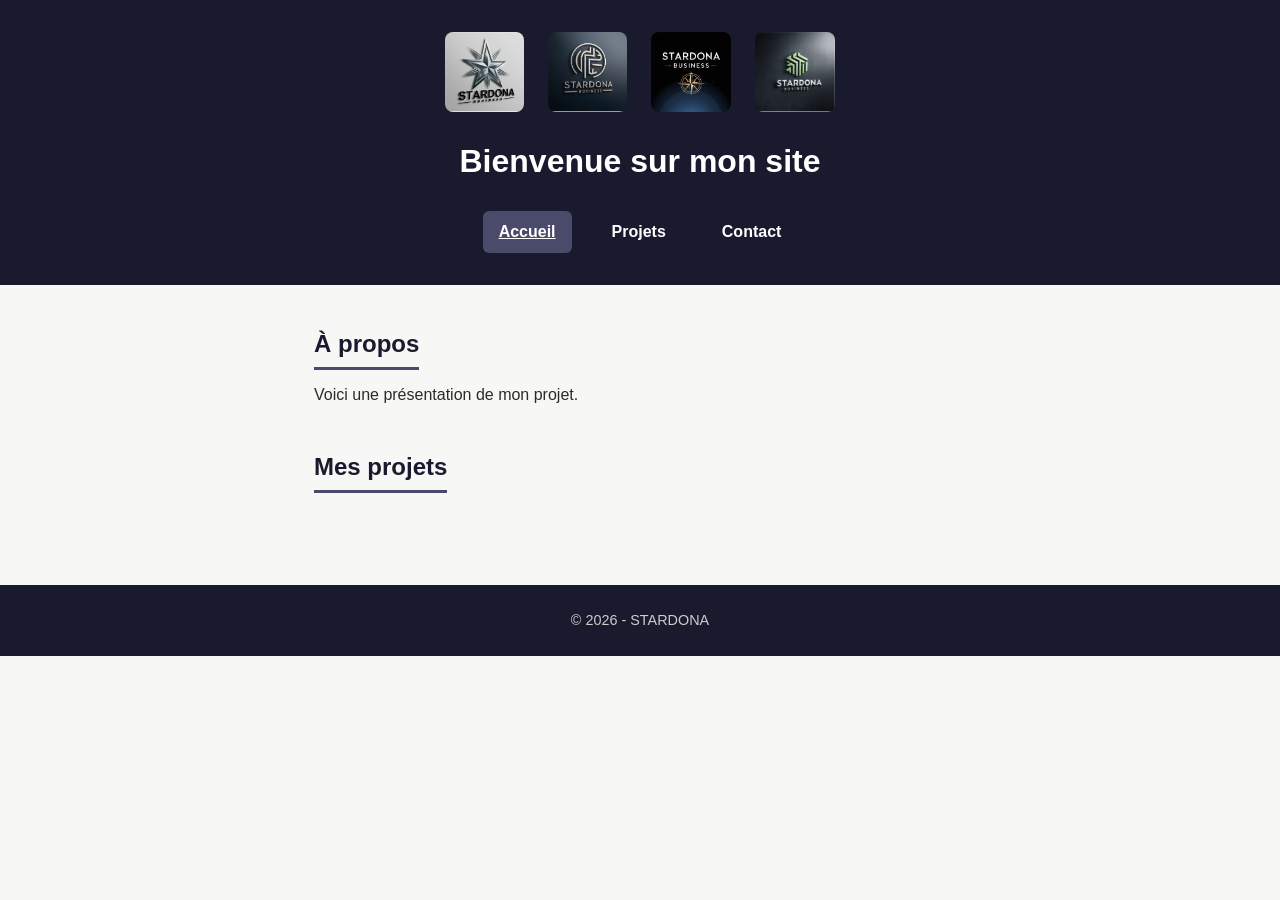
<file: index.html>
<!DOCTYPE html>
<head>
    <meta charset="UTF-8">
    <meta name="viewport" content="width=device-width, initial-scale=1.0">
    <title>STARDONA - Accueil</title>
    <link rel="stylesheet" href="style.css">
</head>
    <header>
        <div class="logos">
    <img src="logo1.jpg" alt="Logo STARDONA Business - cercle">
    <img src="logo2.jpg" alt="Logo STARDONA Business - étoile">
    <img src="logo3.jpg" alt="Logo STARDONA Business - hexagone">
    <img src="logo4.jpg" alt="Logo STARDONA Business - boussole">
        </div>
        <h1>Bienvenue sur mon site</h1>
        <nav>
            <a href="index.html">Accueil</a>
            <a href="projets.html">Projets</a>
            <a href="contact.html">Contact</a>
        </nav>
    </header>
    <main>
        <section>
            <h2>À propos</h2>
            <p>Voici une présentation de mon projet.</p>
        </section>
        <section>
            <h2>Mes projets</h2>
<ul id="liste-projets"></ul>
        </section>
    </main>

    <footer>
        <p>&copy; 2026 - STARDONA</p>
    </footer>
<script src="script.js"></script>
</body>
</html>
</file>
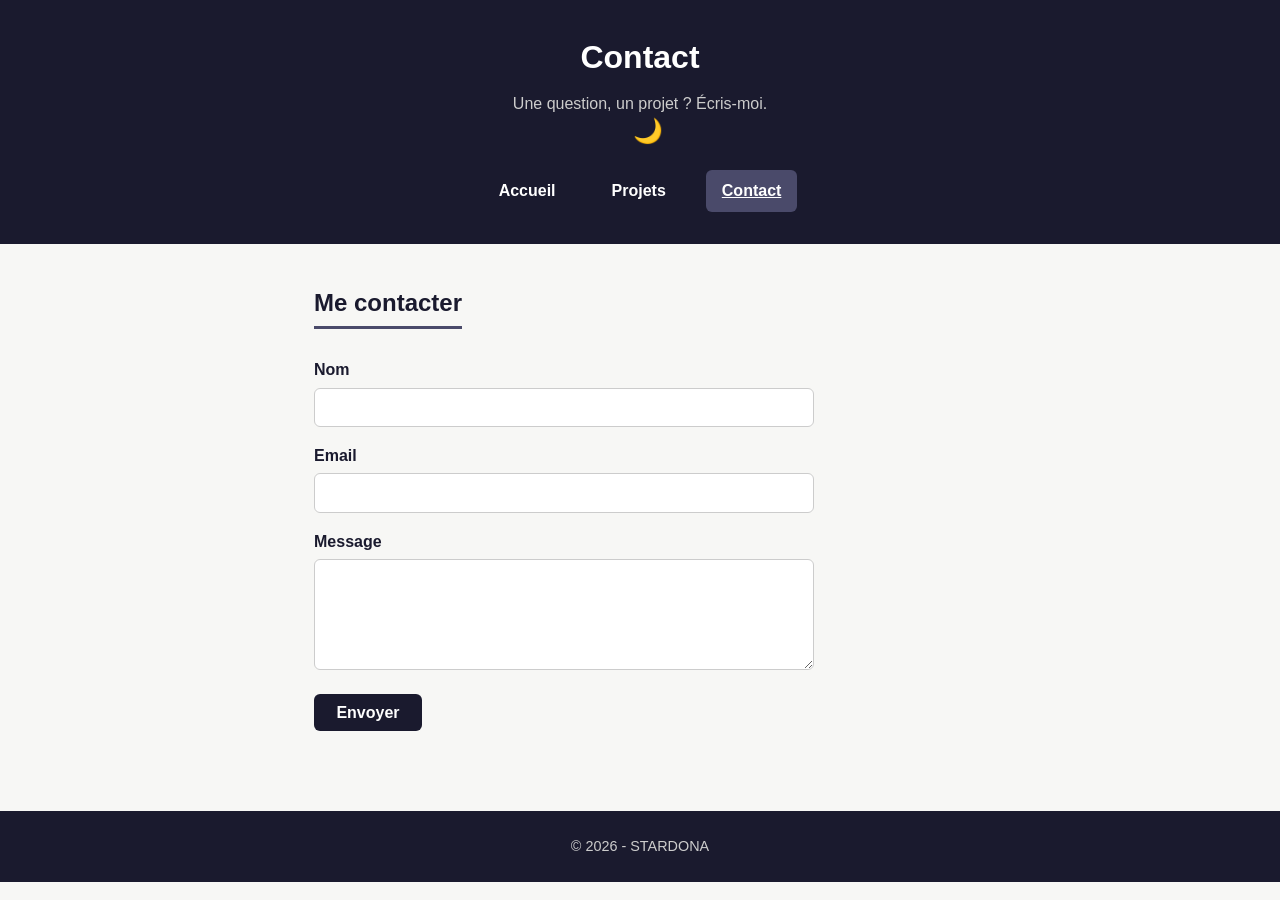
<file: contact.html>
<!DOCTYPE html>
<html lang="fr">
<head>
    <meta charset="UTF-8">
    <meta name="viewport" content="width=device-width, initial-scale=1.0">
    <title>STARDONA - Contact</title>
    <link rel="stylesheet" href="style.css">
</head>
<body>

    <header>
        <h1>Contact</h1>
        <p>Une question, un projet ? Écris-moi.</p><button class="theme-toggle" id="themeToggle">🌙</button>
        <nav>
            <a href="index.html">Accueil</a>
            <a href="projets.html">Projets</a>
            <a href="contact.html">Contact</a>
        </nav>
    </header>

    <main>
       <section>
    <h2>Me contacter</h2>
    <form action="https://formspree.io/f/mdaqjjba" method="POST" class="contact-form">
        <label for="nom">Nom</label>
        <input type="text" id="nom" name="nom" required>

        <label for="email">Email</label>
        <input type="email" id="email" name="email" required>

        <label for="message">Message</label>
        <textarea id="message" name="message" rows="5" required></textarea>

        <button type="submit" class="btn-projet">Envoyer</button>
    </form>
       </section>    
            
    </main>

    <footer>
        <p>&copy; 2026 - STARDONA</p>
    </footer>
<script src="script.js"></script>
</body>
</html>
</file>
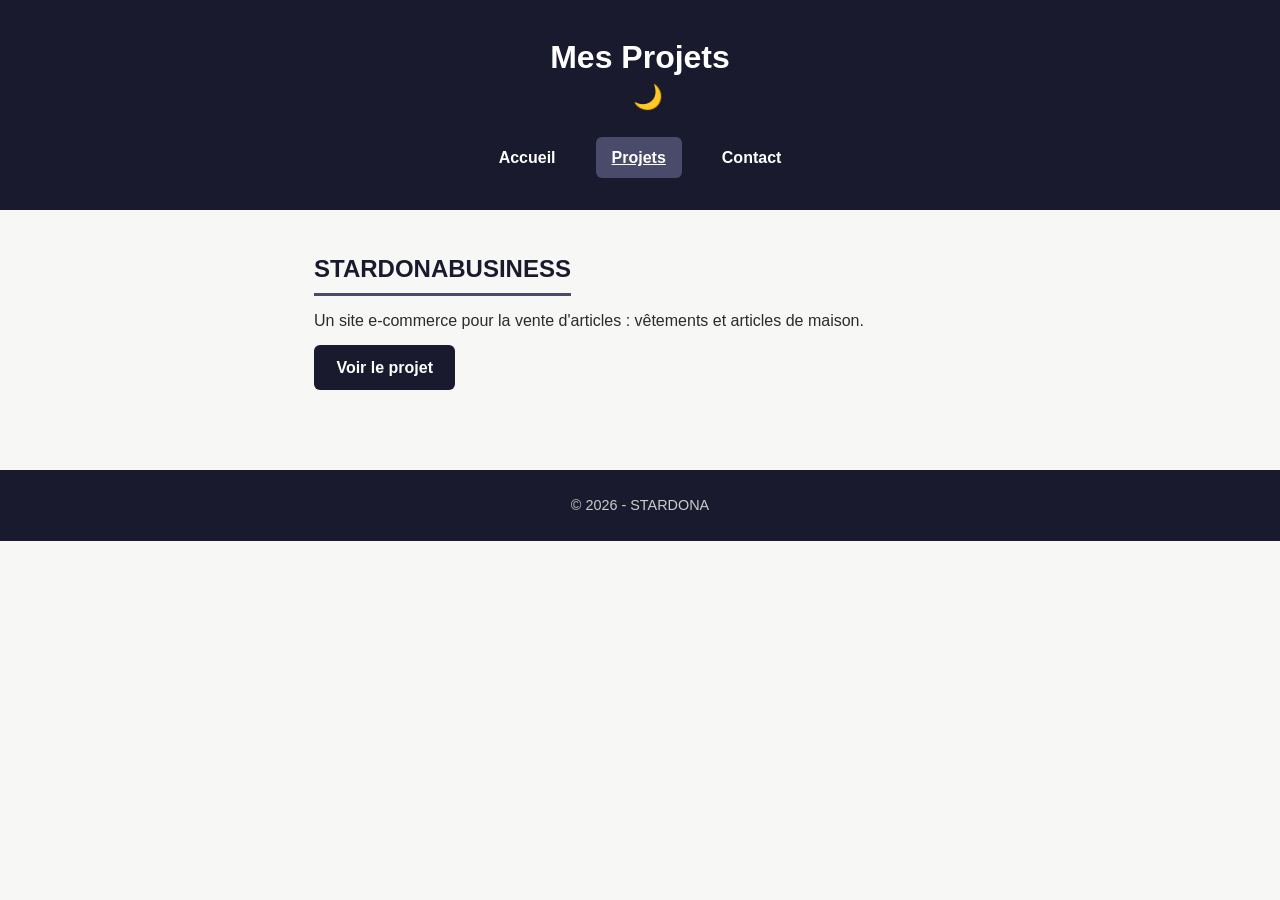
<file: projets.html>
<!DOCTYPE html>
<html lang="fr">
<head>
    <meta charset="UTF-8">
    <meta name="viewport" content="width=device-width, initial-scale=1.0">
    <title>STARDONA - Mes Projets</title>
    <link rel="stylesheet" href="style.css">
</head>
<body>

    <header>
        <h1>Mes Projets</h1>
        <button class="theme-toggle" id="themeToggle">🌙</button>
        <nav>
            <a href="index.html">Accueil</a>
            <a href="projets.html">Projets</a>
            <a href="contact.html">Contact</a>
        </nav>
    </header>

    <main>
        <section>
            <h2>STARDONABUSINESS</h2>
            <p>Un site e-commerce pour la vente d'articles : vêtements et articles de maison.</p>
          <a href="stardonabusiness.html" class="btn-projet">Voir le projet</a>
        </section>
    </main>

    <footer>
        <p>&copy; 2026 - STARDONA</p>
    </footer>
<script src="script.js"></script>
</body>
</html>
</file>
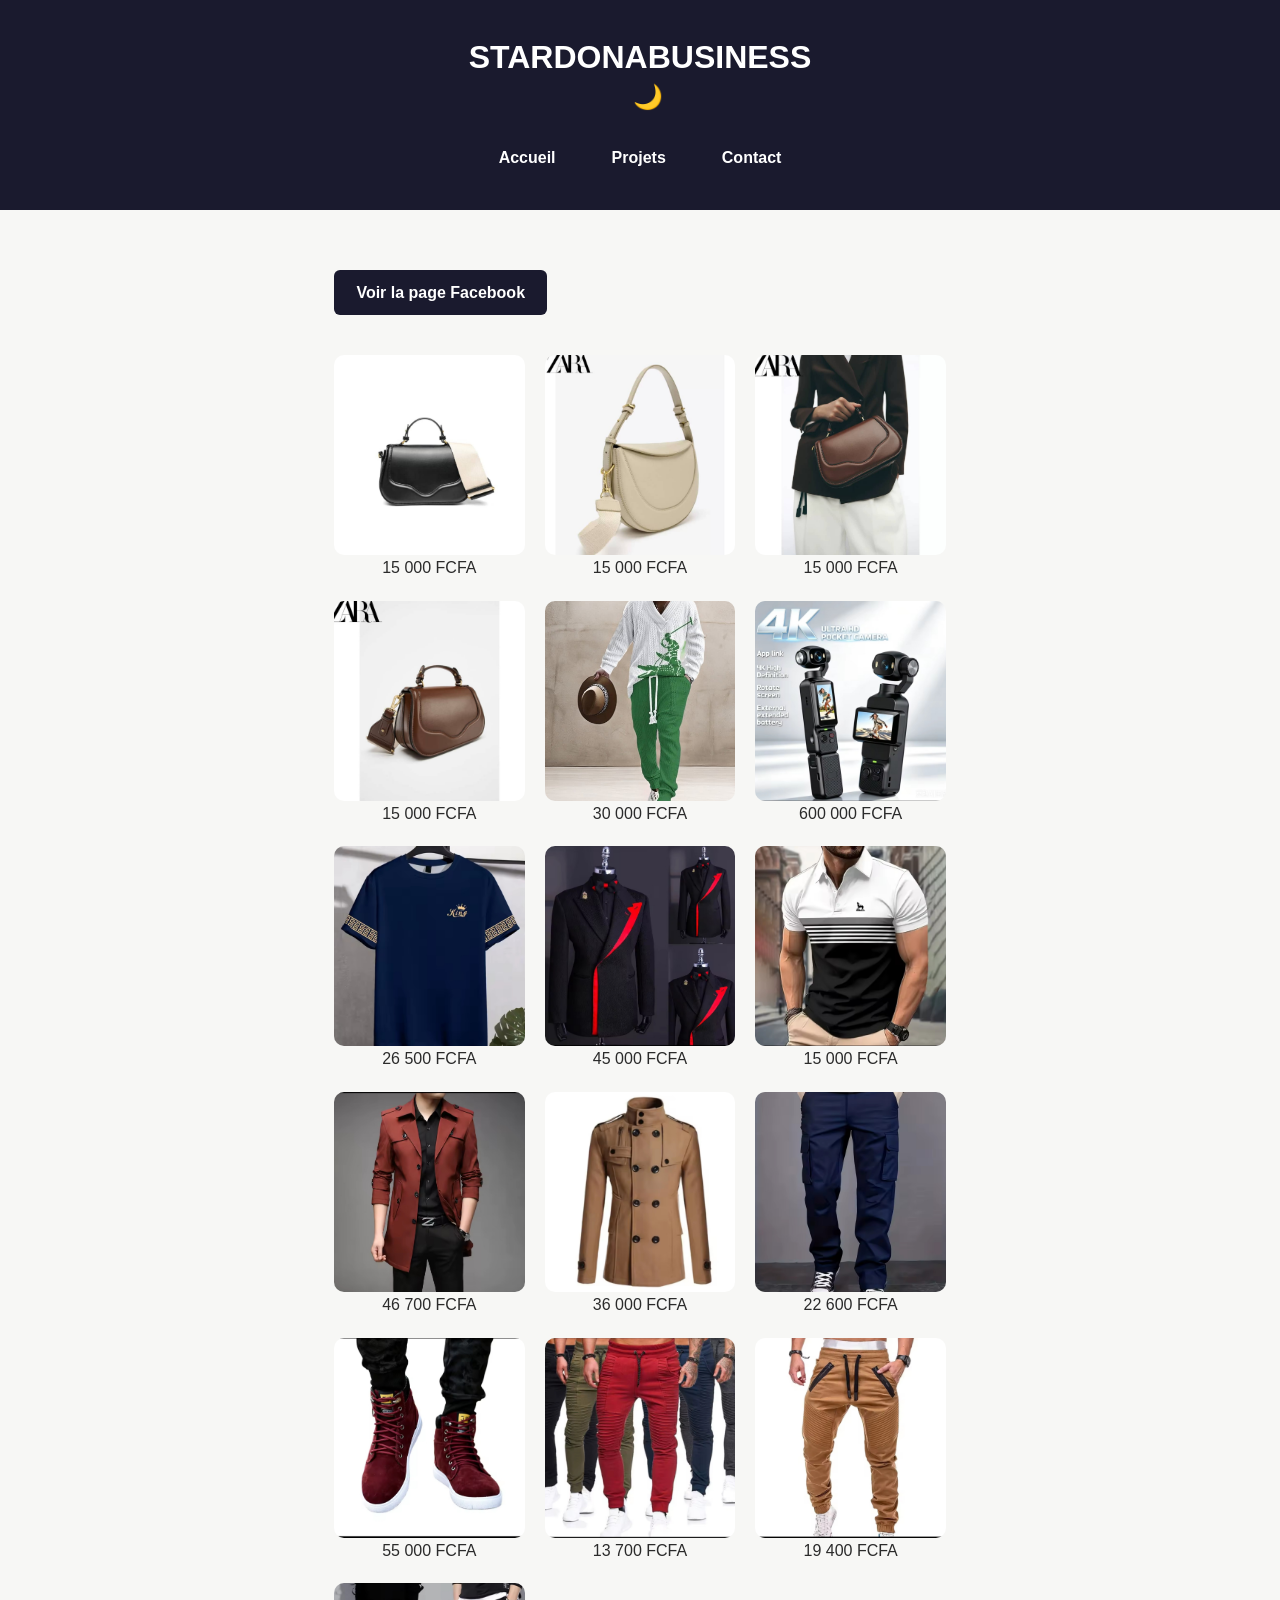
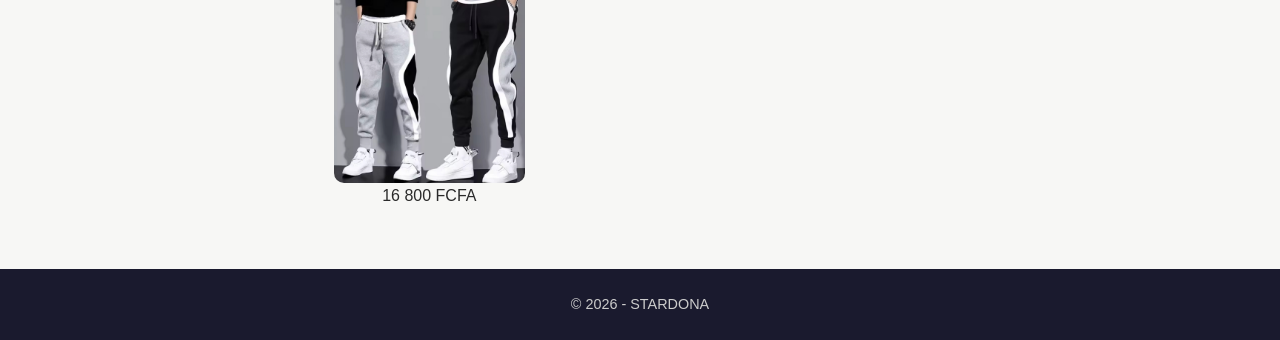
<file: stardonabusiness.html>
<!DOCTYPE html>
<html lang="fr">
<head>
    <meta charset="UTF-8">
    <meta name="viewport" content="width=device-width, initial-scale=1.0">
    <title>STARDONABUSINESS - Produits</title>
    <link rel="stylesheet" href="style.css">
    <style>
    .produits {
        display: grid;
        grid-template-columns: repeat(auto-fit, minmax(140px, 1fr));
        gap: 20px;
        padding: 20px;
        max-width: 900px;
        margin: 0 auto;
        justify-content: center;
    }
    .produit {
        text-align: center;
    }
    .produit img {
    width: 100%;
    max-width: 200px;
    height: 200px;
    object-fit: cover;
    display: block;
    margin: 0 auto;
    border-radius: 10px;
        } 
    }
    .produit p {
        font-weight: bold;
        margin-top: 8px;
    }
    .fb-link {
        display: inline-block;
        margin: 20px;
    }
    </style>
</head>
<body>

    <header>
        <h1>STARDONABUSINESS</h1>
        <button class="theme-toggle" id="themeToggle">🌙</button>
        <nav>
            <a href="index.html">Accueil</a>
            <a href="projets.html">Projets</a>
            <a href="contact.html">Contact</a>
        </nav>
    </header>

    <main>
        <a href="https://www.facebook.com/share/1GsnQdk2eZ/" target="_blank" class="btn-projet fb-link">Voir la page Facebook</a>
     <div class="produits">
         <div class="produit">
        <img src="Image/IMG_20260801_120003.jpg" alt="Sac noir">
        <p>15 000 FCFA</p>
    </div>
    <div class="produit">
        <img src="Image/IMG_20260801_115922.jpg" alt="Sac beige">
        <p>15 000 FCFA</p>
    </div>
         
    <div class="produit">
        <img src="Image/IMG_20260801_115940.jpg" alt="Sac marron porté">
        <p>15 000 FCFA</p>
    </div>
    <div class="produit">
        <img src="Image/IMG_20260801_120026.jpg" alt="Sac marron">
        <p>15 000 FCFA</p>
    </div>
    <div class="produit">
        <img src="Image/IMG_20260731_165606.jpg" alt="Ensemble jogging">
        <p>30 000 FCFA</p>
    </div>
<div class="produit">
    <img src="Image/Screenshot_2026-08-03-14-09-44-893_com.miui.gallery-edit.jpg" alt="Caméra Pocket 4K">
    <p>600 000 FCFA</p>
</div>
<div class="produit">
    <img src="Image/Screenshot_2026-08-03-12-15-36-451_com.alibaba.aliexpresshd-edit.jpg" alt="T-shirt King">
    <p>26 500 FCFA</p>
</div>
<div class="produit">
    <img src="Image/Screenshot_2026-08-03-12-16-09-140_com.alibaba.aliexpresshd-edit.jpg" alt="Veste Blazer">
    <p>45 000 FCFA</p>
</div>
<div class="produit">
    <img src="Image/Screenshot_2026-08-03-12-13-02-138_com.alibaba.aliexpresshd-edit.jpg" alt="Polo Bicolore">
    <p>15 000 FCFA</p>
</div>
<div class="produit">
    <img src="Image/Screenshot_2026-08-03-12-13-56-196_com.alibaba.aliexpresshd-edit.jpg" alt="Trench Bordeaux">
    <p>46 700 FCFA</p>
</div>
<div class="produit">
    <img src="Image/Screenshot_2026-08-03-12-14-30-329_com.alibaba.aliexpresshd-edit.jpg" alt="Caban Camel">
    <p>36 000 FCFA</p>
</div>
<div class="produit">
    <img src="Image/Screenshot_2026-08-03-12-11-01-434_com.alibaba.aliexpresshd-edit.jpg" alt="Pantalon Cargo">
    <p>22 600 FCFA</p>
</div>
<div class="produit">
    <img src="Image/Screenshot_2026-08-03-12-07-59-596_com.alibaba.aliexpresshd-edit.jpg" alt="Boots Bordeaux">
    <p>55 000 FCFA</p>
</div>
<div class="produit">
    <img src="Image/Screenshot_2026-08-03-12-09-16-295_com.alibaba.aliexpresshd-edit.jpg" alt="Jogger Sarouel">
    <p>13 700 FCFA</p>
</div>
<div class="produit">
    <img src="Image/Screenshot_2026-08-03-12-10-12-317_com.alibaba.aliexpresshd-edit.jpg" alt="Jogger Cargo">
    <p>19 400 FCFA</p>
</div>
<div class="produit">
    <img src="Image/Screenshot_2026-08-03-12-11-40-789_com.alibaba.aliexpresshd-edit.jpg" alt="Jogger Sport">
    <p>16 800 FCFA</p>
        </div>
     </div>
    </main>

    <footer>
        <p>&copy; 2026 - STARDONA</p>
    </footer>
<script src="script.js"></script>
</body>
</html>
</file>
<file: style.css>
/* Réinitialisation de base */
* {
    margin: 0;
    padding: 0;
    box-sizing: border-box;
}

body {
    font-family: 'Segoe UI', Arial, sans-serif;
    line-height: 1.6;
    color: #2b2b2b;
    background-color: #f7f7f5;
}

/* En-tête */
header {
    background-color: #1a1a2e;
    color: white;
    padding: 2rem 1.5rem;
    text-align: center;
}

header p {
    color: #cccccc;
    margin-top: 0.5rem;
}

/* Navigation */
nav {
    margin-top: 1.5rem;
    display: flex;
    justify-content: center;
    gap: 1.5rem;
}

nav a {
    color: white;
    text-decoration: none;
    font-weight: 600;
    padding: 0.5rem 1rem;
    border-radius: 6px;
    transition: background-color 0.2s;
}

nav a:hover {
    background-color: #4a4a6a;
}

/* Contenu principal */
main {
    max-width: 700px;
    margin: 0 auto;
    padding: 2.5rem 1.5rem;
}

section {
    margin-bottom: 2.5rem;
}

section h2 {
    color: #1a1a2e;
    margin-bottom: 0.75rem;
    border-bottom: 3px solid #4a4a6a;
    display: inline-block;
    padding-bottom: 0.25rem;
}

ul {
    margin-left: 1.5rem;
    margin-top: 0.5rem;
}

/* Pied de page */
footer {
    text-align: center;
    padding: 1.5rem;
    background-color: #1a1a2e;
    color: #cccccc;
    font-size: 0.9rem;
}
.logos {
    display: flex;
    justify-content: center;
    gap: 1.5rem;
    margin-bottom: 1.5rem;
}

.logos img {
    height: 80px;
    width: auto;
    border-radius: 8px;
}
/* Bouton voir projet */
.btn-projet {
    display: inline-block;
    margin-top: 0.75rem;
    padding: 0.6rem 1.4rem;
    background-color: #1a1a2e;
    color: white;
    text-decoration: none;
    font-weight: 600;
    border-radius: 6px;
    transition: background-color 0.2s;
}

.btn-projet:hover {
    background-color: #4a4a6a;
}
.btn-projet {
    display: inline-block;
    margin-top: 0.75rem;
    padding: 0.6rem 1.4rem;
    background-color: #1a1a2e;
    color: white;
    text-decoration: none;
    font-weight: 600;
    border-radius: 6px;
    transition: background-color 0.2s;
}

.btn-projet:hover {
    background-color: #4a4a6a;
}
/* Lien actif dans le menu */
nav a.active {
    background-color: #4a4a6a;
    text-decoration: underline;
}
/* Responsive - tablette et mobile */
@media (max-width: 600px) {
  header {
    padding: 1.5rem 1rem;
  }

  nav {
    flex-wrap: wrap;
    gap: 0.75rem;
  }

  .logos {
    flex-wrap: wrap;
    gap: 1rem;
  }

  .logos img {
    height: 60px;
  }

  main {
    padding: 1.5rem 1rem;
  }

  section h2 {
    font-size: 1.3rem;
  }
}

@media (max-width: 380px) {
  .logos img {
    height: 50px;
  }

  nav a {
    padding: 0.5rem 0.75rem;
    font-size: 0.9rem;
  }
}
.contact-form {
  display: flex;
  flex-direction: column;
  max-width: 500px;
}

.contact-form label {
  margin-top: 1rem;
  margin-bottom: 0.3rem;
  font-weight: 600;
  color: #1a1a2e;
}

.contact-form input,
.contact-form textarea {
  padding: 0.6rem;
  border: 1px solid #ccc;
  border-radius: 6px;
  font-family: inherit;
  font-size: 1rem;
}
.theme-toggle {
    background: none;
    border: none;
    font-size: 1.5rem;
    cursor: pointer;
    margin-left: 1rem;
}

body.light-mode {
    background-color: #ffffff;
    color: #1a1a2e;
}

body.light-mode header {
    background-color: #f0f0f5;
    color: #1a1a2e;
}

body.light-mode nav a {
    color: #1a1a2e;
}

.contact-form button {
  margin-top: 1.5rem;
  align-self: flex-start;
  cursor: pointer;
  border: none;
  font-size: 1rem;
}
</file>
